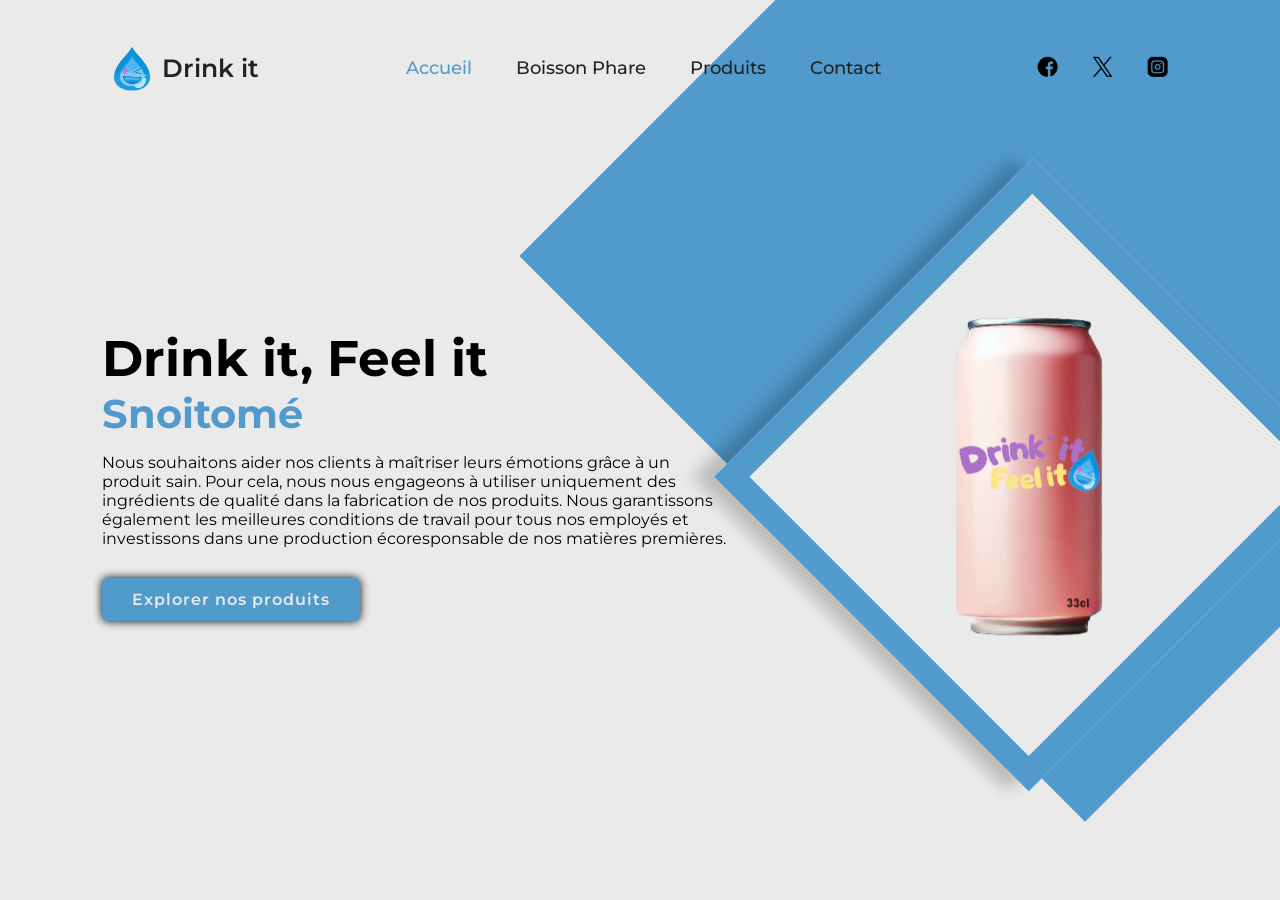
<file: index.html>
<!DOCTYPE html>
<html lang="en">
  <head>
    <meta charset="UTF-8" />
    <meta name="viewport" content="width=device-width, initial-scale=1.0" />
    <title>Drink it</title>
    <link rel="stylesheet" href="index.css" />
    <link rel="icon" href="Asset/Image/Logo.png" />
  </head>
  <body>
    <header class="header">
      <a href="#" class="logo"><img src="Asset/Image/Logo.png" width="60" height="75"/>Drink it</a>
      <nav class="navbar">
        <a href="index.html" style="--i: 1" class="active">Accueil</a>
        <a href="produitphare.html" style="--i: 2">Boisson Phare</a>
        <a href="produits.html" style="--i: 3">Produits</a>
        <a href="contact.html" style="--i: 4">Contact</a>
      </nav>
      <div class="reseaux">
        <a href="#" style="--i: 1"
          ><i
            ><img
              src="Asset/Image/facebook.png"
              alt="Facebook"
              width="20"
              height="20" /></i
        ></a>
        <a href="#" style="--i: 2"
          ><i
            ><img
              src="Asset/Image/twitter.png"
              alt="Twitter"
              width="20"
              height="20" /></i
        ></a>
        <a href="#" style="--i: 3"
          ><i
            ><img
              src="Asset/Image/instagram.png"
              alt="instagram"
              width="20"
              height="20" /></i
        ></a>
      </div>
    </header>
    <section class="Acceuil">
      <div class="Acceuil-contenue">
        <h1>Drink it, Feel it</h1>
        <h3>Snoitomé</h3>
        <p>
          Nous souhaitons aider nos clients à maîtriser leurs émotions grâce à
          un produit sain. Pour cela, nous nous engageons à utiliser uniquement
          des ingrédients de qualité dans la fabrication de nos produits. Nous
          garantissons également les meilleures conditions de travail pour tous
          nos employés et investissons dans une production écoresponsable de nos
          matières premières.
        </p>
        <button onclick="window.location.href='produits.html';" class="btn">Explorer nos produits
      </div>
      <div class="Acceuil-img">
        <div class="rhombus">
          <img src="Asset/Image/canette.png" alt="" />
        </div>
      </div>
      <div class="rhombus2"></div>
    </section>
  </body>
</html>
</file>
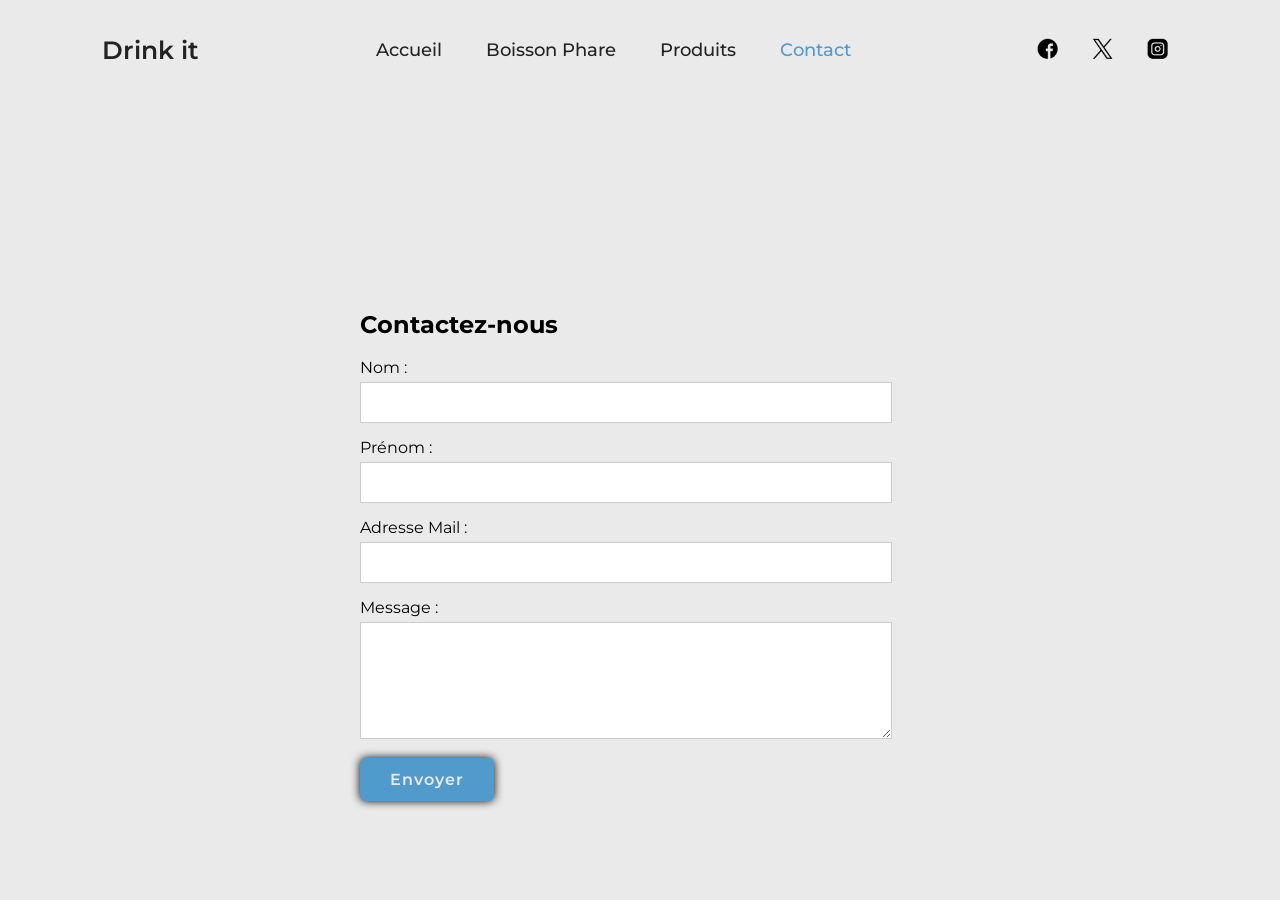
<file: contact.html>
<!DOCTYPE html>
<html lang="en">
  <head>
    <meta charset="UTF-8" />
    <meta name="viewport" content="width=device-width, initial-scale=1.0" />
    <title>Drink it</title>
    <link rel="stylesheet" href="contact.css" />
    <link rel="icon" href="asset/image/Logo.png" />
  </head>
  <body>
    <header class="header">
      <a href="index.html" class="logo">Drink it</a>
      <nav class="navbar">
        <a href="index.html" style="--i: 1">Accueil</a>
        <a href="produitphare.html" style="--i: 2">Boisson Phare</a>
        <a href="produits.html" style="--i: 3">Produits</a>
        <a href="contact.html" style="--i: 4" class="active">Contact</a>
      </nav>
      <div class="reseaux">
        <a href="#" style="--i: 1"
          ><i
            ><img
              src="Asset/Image/facebook.png"
              alt="Facebook"
              width="20"
              height="20" /></i
        ></a>
        <a href="#" style="--i: 2"
          ><i
            ><img
              src="Asset/Image/twitter.png"
              alt="Twitter"
              width="20"
              height="20" /></i
        ></a>
        <a href="#" style="--i: 3"
          ><i
            ><img
              src="Asset/Image/instagram.png"
              alt="instagram"
              width="20"
              height="20" /></i
        ></a>
      </div>
    </header>
    <main>
      <section class="contact">
          <div class="Contactez-nous">
          <h2>Contactez-nous</h2>
          </br>
            <form>
              <label for="nom">Nom :</label>
              <input type="text" id="nom">
      
              <label for="Prenom">Prénom :</label>
              <input type="text" id="Prenom">
      
              <label for="email">Adresse Mail :</label>
              <input type="email" id="email"> 
      
              <label for="Message">Message :</label>
              <textarea id="Message" rows="5"></textarea>
      
              <input type="submit" value="Envoyer">
            </form> 
          </div>
      </section>
      </main>
     
      </footer>
    </body>
</file>
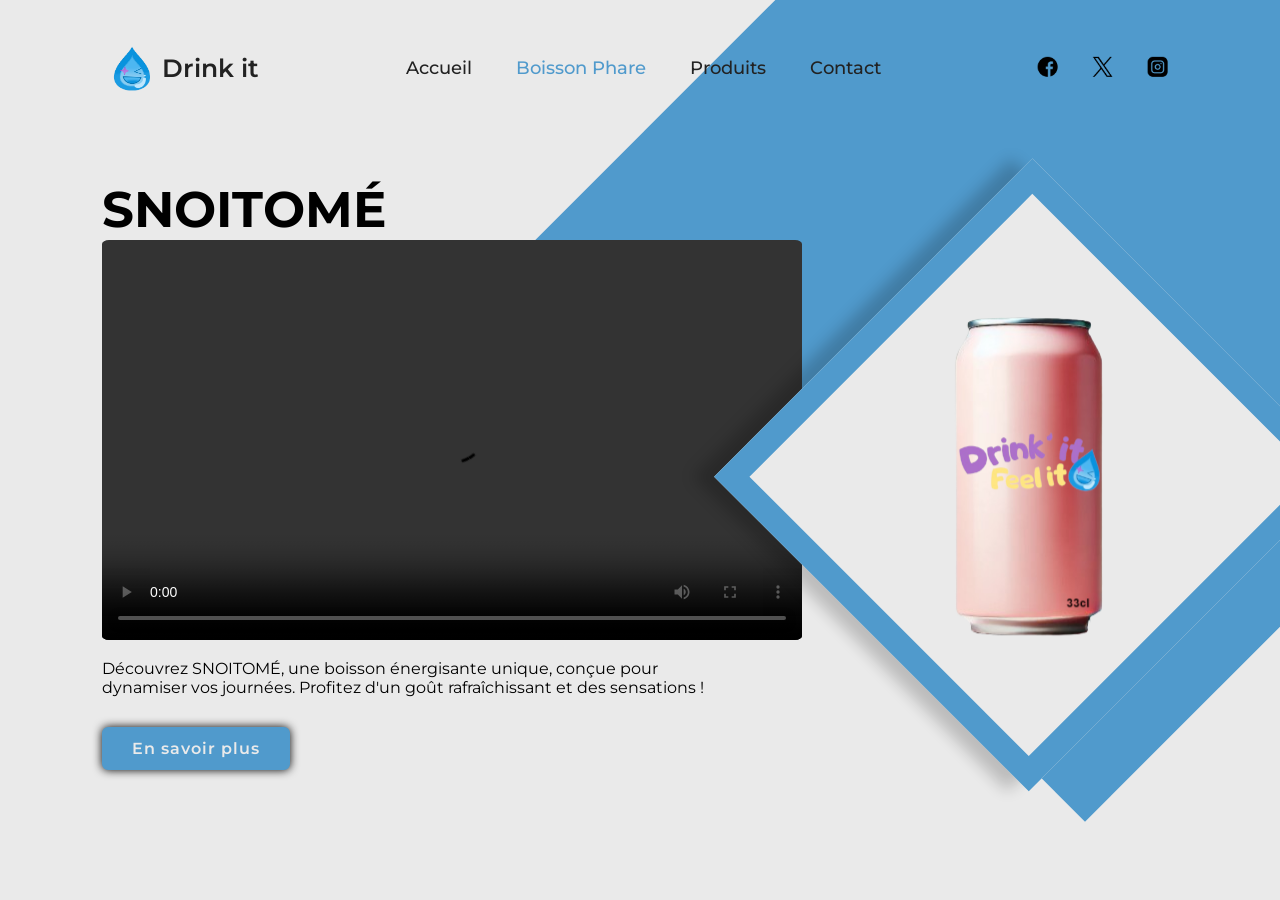
<file: produitphare.html>
<!DOCTYPE html>
<html lang="en">
<head>
  <meta charset="UTF-8" />
  <meta name="viewport" content="width=device-width, initial-scale=1.0" />
  <title>Drink it</title>
  <link rel="stylesheet" href="produitphare.css" />
  <link rel="icon" href="asset/image/Logo.png" />
</head>
<body>
  <header class="header">
      <a href="index.html" class="logo"><img src="Asset/Image/Logo.png" width="60" height="75"/>Drink it</a>
      <nav class="navbar">
        <a href="index.html" style="--i: 1" >Accueil</a>
        <a href="produitphare.html" style="--i: 2" class="active">Boisson Phare</a>
        <a href="produits.html" style="--i: 3">Produits</a>
        <a href="contact.html" style="--i: 4">Contact</a>
      </nav>
      <div class="reseaux">
        <a href="#" style="--i: 1"><i><img src="Asset/Image/facebook.png" alt="Facebook" width="20" height="20" /></i></a>
        <a href="#" style="--i: 2"><i><img src="Asset/Image/twitter.png" alt="Twitter" width="20" height="20" /></i></a>
        <a href="#" style="--i: 3"><i><img src="Asset/Image/instagram.png" alt="Instagram" width="20" height="20" /></i></a>
      </div>
  </header>
  <section class="produitPhare">
    <div class="container">
      <h1>SNOITOMÉ</h1>
      <video controls width="700" height="400">
        <source src="Asset/video/heheha.mp4" type="video/mp4"/>
      </video>
      <p>
        Découvrez SNOITOMÉ, une boisson énergisante unique, conçue pour dynamiser vos journées.
        Profitez d'un goût rafraîchissant et des sensations !
      </p>

      <button onclick="alert('En savoir plus sur SNOITOME')" class="btn">En savoir plus</button>
    </div>
    <div class="produitPhare-img">
      <div class="rhombus">
        <img src="Asset/Image/canette.png" alt=""/>
      </div>
    </div>
    <div class="rhombus2"></div>
  </section>
</body>
</html>
</file>
<file: index.css>
@import url('https://fonts.googleapis.com/css2?family=Montserrat:ital,wght@0,100..900;1,100..900&display=swap');


*{
    margin: 0;
    padding: 0;
    box-sizing: border-box;
    font-family: 'Montserrat', sans-serif;
}

body {
    background: #eaeaea;
}

.header {
    position: fixed;
    top: 0;
    left: 0;
    width: 100%;
    padding: 30px 8%;
    background: transparent;
    display: flex;
    justify-content: space-between;
    align-items: center;
    z-index: 100;
}

.logo {
    font-size: 25px;
    color: #222;
    text-decoration: none;
    font-weight: 600;
    opacity: 0;
    animation: slideRight 1s ease forwards;
    display: flex;
    align-items: center;
}

.navbar a {
    display: inline-block;
    font-size: 18px;
    color: #222;
    text-decoration: none;
    font-weight: 500;
    margin: 0 20px;
    transition: .3s;
    opacity: 0;
    animation: slideTop .5s ease forwards;
    animation-delay: calc(.2s * var(--i));
}

.navbar a:hover,
.navbar a.active {
    color: #509acc;
}

.reseaux {
    display: flex;
    justify-content: space-between;
    width: 150px;
    height: 40px;
}

.reseaux a {
    display: inline-flex;
    justify-content: center;
    align-items: center;
    width: 40px;
    height: 40px;
    background: transparent;
    border: 2px solid transparent;
    text-decoration: none;
    transform: rotate(45deg);
    transition: .5s;
    opacity: 0;
    animation: slideSci .5s ease forwards;
    animation-delay: calc(.2s * var(--i))
}

.reseaux a:hover {
    border-color: #eaeaea;
}

.reseaux a i {
    font-size: 24px;
    transform: rotate(-45deg);
}

.Acceuil {
    position: relative;
    width: 100%;
    height: 100vh;
    display: flex;
    justify-content: space-between;
    align-items: center;
    padding: 50px 8% 0;
    overflow: hidden;
}

.Acceuil-contenue {
    max-width: 630px;
}

.Acceuil-contenue h1 {
    font-size: 50px;
    line-height: 1.2;
    opacity: 0;
    animation: slideBottom 1s ease forwards;
    animation-delay: 1s;
}

.Acceuil-contenue h3 {
    font-size: 40px;
    color: #509acc;
    opacity: 0;
    animation: slideRight 1s ease forwards;
    animation-delay: 1.3s;
}

.Acceuil-contenue p {
    font-size: 16px;
    margin: 15px 0 30px;
    opacity: 0;
    animation: slideLeft 1s ease forwards;
    animation-delay: 1.6s;
}

.btn {
    display: inline-block;
    padding: 10px 28px;
    background: #509acc;
    border: 2px solid #509acc;
    border-radius: 6px;
    box-shadow: 0 0 10px rgba(0, 0, 0, 1);
    font-size: 16px;
    color: #eaeaea;
    letter-spacing: 1px;
    text-decoration: none;
    font-weight: 600;
    transition: .5s;
    opacity: 0;
    animation: slideTop 1s ease forwards;
    animation-delay: 2s;
}

.btn:hover {
    background: transparent;
    color: #509acc;
}

.Acceuil-img {
    position: relative;
    right: -7%;
    width: 450px;
    height: 450px;
    transform: rotate(45deg);
}

.Acceuil-img .rhombus {
    position: absolute;
    width: 100%;
    height: 100%;
    background: #eaeaea;
    border: 25px solid #509acc;
    box-shadow: -15px 15px 15px rgba(0, 0, 0, .2);
    opacity: 0;
    animation: zoomOut 1s ease forwards;
    animation-delay: 1.6s;
}

.Acceuil-img .rhombus img {
    position: absolute;
    top: 50%;
    left: 50%;
    max-width: 750px;
    transform: translate(-50%, -50%) rotate(-45deg);
}

.Acceuil .rhombus2 {
    top: -16%;
    right: -16%;
    position: absolute;
    width: 800px;
    height: 800px;
    background: #509acc;
    transform: rotate(45deg);
    z-index: -1;
    opacity: 0;
    animation: rhombus2 1s ease forwards;
}

/* KEYFRAMES ANIMATION */

@keyframes slideRight {
    0% {
        transform: translateX(-100px);
        opacity: 0;
    }

    100% {
        transform: translateX(0);
        opacity: 1;
    }
}

@keyframes slideLeft {
    0% {
        transform: translateX(100px);
        opacity: 0;
    }

    100% {
        transform: translateX(0);
        opacity: 1;
    }
}

@keyframes slideTop {
    0% {
        transform: translateY(100px);
        opacity: 0;
    }

    100% {
        transform: translateY(0);
        opacity: 1;
    }
}

@keyframes slideBottom {
    0% {
        transform: translateY(-100px);
        opacity: 0;
    }

    100% {
        transform: translateY(0);
        opacity: 1;
    }
}

@keyframes slideSci {
    0% {
        transform: translateX(100px) rotate(45deg);
        opacity: 0;
    }

    100% {
        transform: translateX(0) rotate(45deg);
        opacity: 1;
    }
}

@keyframes zoomOut {
    0% {
        transform: scale(1.1);
        opacity: 0;
    }

    100% {
        transform: scale(1);
        opacity: 1;
    }
}

@keyframes rhombus2 {
    0% {
        right: -40%;
        opacity: 0;
    }

    100% {
        right: -16%;
        opacity: 1;
    }
}
</file>
<file: contact.css>
@import url('https://fonts.googleapis.com/css2?family=Montserrat:ital,wght@0,100..900;1,100..900&display=swap');


*{
    margin: 0;
    padding: 0;
    box-sizing: border-box;
    font-family: 'Montserrat', sans-serif;
}

body {
    background: #eaeaea;
}

.header {
    position: fixed;
    top: 0;
    left: 0;
    width: 100%;
    padding: 30px 8%;
    background: transparent;
    display: flex;
    justify-content: space-between;
    align-items: center;
    z-index: 100;
}

.logo {
    font-size: 25px;
    color: #222;
    text-decoration: none;
    font-weight: 600;
    opacity: 0;
    animation: slideRight 1s ease forwards;
    display: flex;
    align-items: center;
}

.navbar a {
    display: inline-block;
    font-size: 18px;
    color: #222;
    text-decoration: none;
    font-weight: 500;
    margin: 0 20px;
    transition: .3s;
    opacity: 0;
    animation: slideTop .5s ease forwards;
    animation-delay: calc(.2s * var(--i));
}

.navbar a:hover,
.navbar a.active {
    color: #509acc;
}

.reseaux {
    display: flex;
    justify-content: space-between;
    width: 150px;
    height: 40px;
}

.reseaux a {
    display: inline-flex;
    justify-content: center;
    align-items: center;
    width: 40px;
    height: 40px;
    background: transparent;
    border: 2px solid transparent;
    text-decoration: none;
    transform: rotate(45deg);
    transition: .5s;
    opacity: 0;
    animation: slideSci .5s ease forwards;
    animation-delay: calc(.2s * var(--i))
}

.reseaux a:hover {
    border-color: #eaeaea;
}

.reseaux a i {
    font-size: 24px;
    transform: rotate(-45deg);
}

.Contactez-nous {
    position: fixed;
    top: 30%;
    left: 0;
    right: 0;
    max-width: 600px; 
    margin: 20px auto; 
    padding: 20px;
    border-radius: 5px; 
    background-color: #eaeaea;
    opacity: 0;
    animation: slideRight 1s ease forwards;
    animation-delay: 1.6s;
}

footer {
    display: flex;               
    justify-content: space-between; 
    align-items: center;         
    padding: 15px;              
    background-color: #eaeaea;   
    position:fixed;
    bottom: 0px;
    width: 99%;
    left: 0;
}

.iconReseaux {      
    display: flex;           
    gap: 15px;                

}

label {
    display: block; 
    margin-bottom: 5px; 
}

input[type="text"],
input[type="email"],
textarea {
    width: 95%; 
    padding: 10px; 
    margin-bottom: 15px; 
    border: 1px solid #ccc; 
    font-size: 16px; 
    
}

input[type="submit"] {
    display: inline-block;
    padding: 10px 28px;
    background: #509acc;
    border: 2px solid #509acc;
    border-radius: 6px;
    box-shadow: 0 0 10px rgba(0, 0, 0, 1);
    font-size: 16px;
    color: #eaeaea;
    letter-spacing: 1px;
    text-decoration: none;
    font-weight: 600;
    transition: .5s;
    opacity: 0;
    animation: slideTop 1s ease forwards;
    animation-delay: 2s;
}

input[type="submit"]:hover {
    background: transparent;
    color: #509acc;
} 



/* KEYFRAMES ANIMATION */

@keyframes slideRight {
    0% {
        transform: translateX(-100px);
        opacity: 0;
    }

    100% {
        transform: translateX(0);
        opacity: 1;
    }
}

@keyframes slideLeft {
    0% {
        transform: translateX(100px);
        opacity: 0;
    }

    100% {
        transform: translateX(0);
        opacity: 1;
    }
}

@keyframes slideTop {
    0% {
        transform: translateY(100px);
        opacity: 0;
    }

    100% {
        transform: translateY(0);
        opacity: 1;
    }
}

@keyframes slideBottom {
    0% {
        transform: translateY(-100px);
        opacity: 0;
    }

    100% {
        transform: translateY(0);
        opacity: 1;
    }
}

@keyframes slideSci {
    0% {
        transform: translateX(100px) rotate(45deg);
        opacity: 0;
    }

    100% {
        transform: translateX(0) rotate(45deg);
        opacity: 1;
    }
}

@keyframes zoomOut {
    0% {
        transform: scale(1.1);
        opacity: 0;
    }

    100% {
        transform: scale(1);
        opacity: 1;
    }
}
</file>
<file: produitphare.css>
@import url('https://fonts.googleapis.com/css2?family=Montserrat:ital,wght@0,100..900;1,100..900&display=swap');


*{
    margin: 0;
    padding: 0;
    box-sizing: border-box;
    font-family: 'Montserrat', sans-serif;
}

body {
    background: #eaeaea;
}

.header {
    position: fixed;
    top: 0;
    left: 0;
    width: 100%;
    padding: 30px 8%;
    background: transparent;
    display: flex;
    justify-content: space-between;
    align-items: center;
    z-index: 100;
}

.logo {
    font-size: 25px;
    color: #222;
    text-decoration: none;
    font-weight: 600;
    opacity: 0;
    animation: slideRight 1s ease forwards;
    display: flex;
    align-items: center;
}

.navbar a {
    display: inline-block;
    font-size: 18px;
    color: #222;
    text-decoration: none;
    font-weight: 500;
    margin: 0 20px;
    transition: .3s;
    opacity: 0;
    animation: slideTop .5s ease forwards;
    animation-delay: calc(.2s * var(--i));
}

.navbar a:hover,
.navbar a.active {
    color: #509acc;
}

.reseaux {
    display: flex;
    justify-content: space-between;
    width: 150px;
    height: 40px;
}

.reseaux a {
    display: inline-flex;
    justify-content: center;
    align-items: center;
    width: 40px;
    height: 40px;
    background: transparent;
    border: 2px solid transparent;
    text-decoration: none;
    transform: rotate(45deg);
    transition: .5s;
    opacity: 0;
    animation: slideSci .5s ease forwards;
    animation-delay: calc(.2s * var(--i))
}

.reseaux a:hover {
    border-color: #eaeaea;
}

.reseaux a i {
    font-size: 24px;
    transform: rotate(-45deg);
}

.produitPhare {
    position: relative;
    width: 100%;
    height: 100vh;
    display: flex;
    justify-content: space-between;
    align-items: center;
    padding: 50px 8% 0;
    overflow: hidden;
}

.btn {
    display: inline-block;
    padding: 10px 28px;
    background: #509acc;
    border: 2px solid #509acc;
    border-radius: 6px;
    box-shadow: 0 0 10px rgba(0, 0, 0, 1);
    font-size: 16px;
    color: #eaeaea;
    letter-spacing: 1px;
    text-decoration: none;
    font-weight: 600;
    transition: .5s;
    opacity: 0;
    animation: slideTop 1s ease forwards;
    animation-delay: 2s;
}

.btn:hover {
    background: transparent;
    color: #509acc;
}




.produitPhare-img {
    position: relative;
    right: -7%;
    width: 450px;
    height: 450px;
    transform: rotate(45deg);
}

.produitPhare-img .rhombus {
    position: absolute;
    width: 100%;
    height: 100%;
    background: #eaeaea;
    border: 25px solid #509acc;
    box-shadow: -15px 15px 15px rgba(0, 0, 0, .2);
    opacity: 0;
    animation: zoomOut 1s ease forwards;
    animation-delay: 1.6s;
}

.produitPhare-img .rhombus img {
    position: absolute;
    top: 50%;
    left: 50%;
    max-width: 750px;
    transform: translate(-50%, -50%) rotate(-45deg);
}

.produitPhare .rhombus2 {
    top: -16%;
    right: -16%;
    position: absolute;
    width: 800px;
    height: 800px;
    background: #509acc;
    transform: rotate(45deg);
    z-index: -1;
    opacity: 0;
    animation: rhombus2 1s ease forwards;
}

.container {
    max-width: 630px;
}

.container h1 {
    font-size: 50px;
    line-height: 1.2;
    opacity: 0;
    animation: slideBottom 1s ease forwards;
    animation-delay: 1s;
}

.container p {
    font-size: 16px;
    margin: 15px 0 30px;
    opacity: 0;
    animation: slideLeft 1s ease forwards;
    animation-delay: 1.6s;
}


.container video{
    opacity: 0;
    animation: slideRight 1s ease forwards;
    animation-delay: 1.3s;
    border-radius: 1%;
}







/* KEYFRAMES ANIMATION */

@keyframes slideRight {
    0% {
        transform: translateX(-100px);
        opacity: 0;
    }

    100% {
        transform: translateX(0);
        opacity: 1;
    }
}

@keyframes slideLeft {
    0% {
        transform: translateX(100px);
        opacity: 0;
    }

    100% {
        transform: translateX(0);
        opacity: 1;
    }
}

@keyframes slideTop {
    0% {
        transform: translateY(100px);
        opacity: 0;
    }

    100% {
        transform: translateY(0);
        opacity: 1;
    }
}

@keyframes slideBottom {
    0% {
        transform: translateY(-100px);
        opacity: 0;
    }

    100% {
        transform: translateY(0);
        opacity: 1;
    }
}

@keyframes slideSci {
    0% {
        transform: translateX(100px) rotate(45deg);
        opacity: 0;
    }

    100% {
        transform: translateX(0) rotate(45deg);
        opacity: 1;
    }
}

@keyframes zoomOut {
    0% {
        transform: scale(1.1);
        opacity: 0;
    }

    100% {
        transform: scale(1);
        opacity: 1;
    }
}

@keyframes rhombus2 {
    0% {
        right: -40%;
        opacity: 0;
    }

    100% {
        right: -16%;
        opacity: 1;
    }
}
</file>
